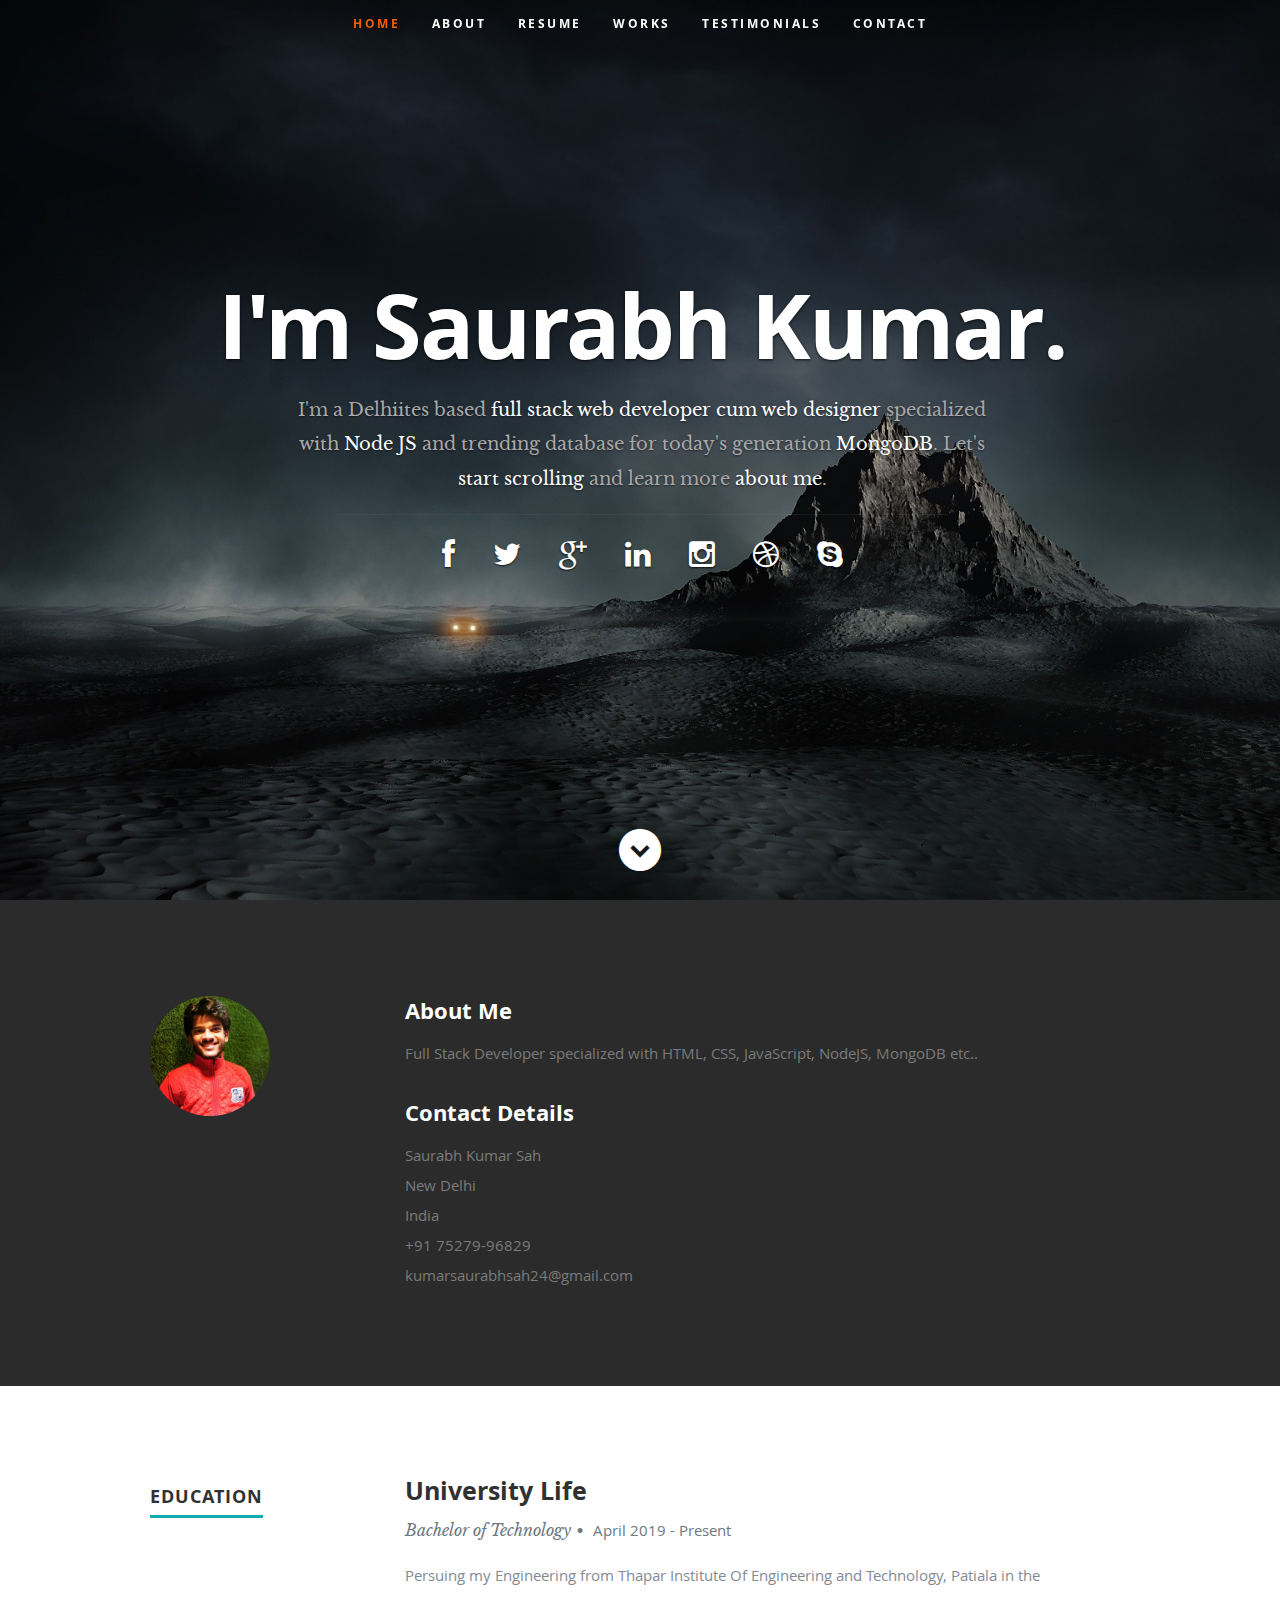
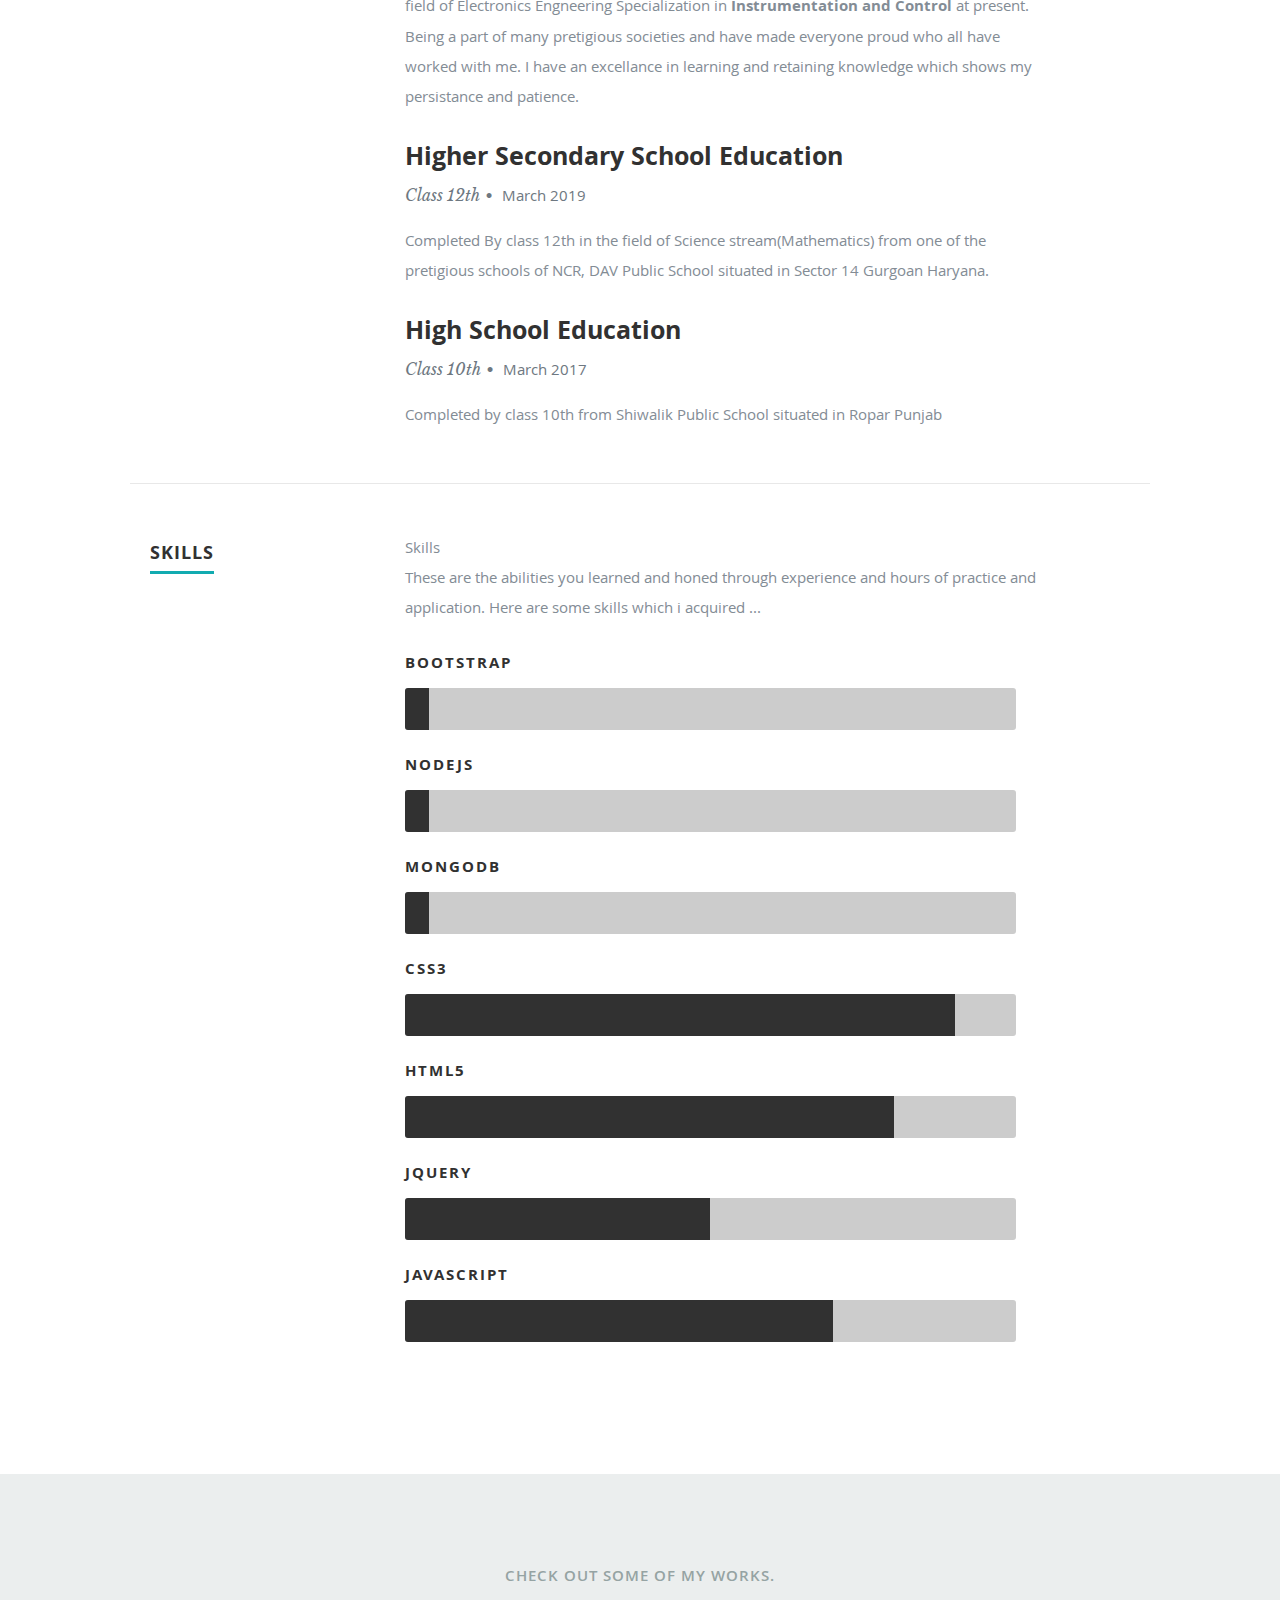
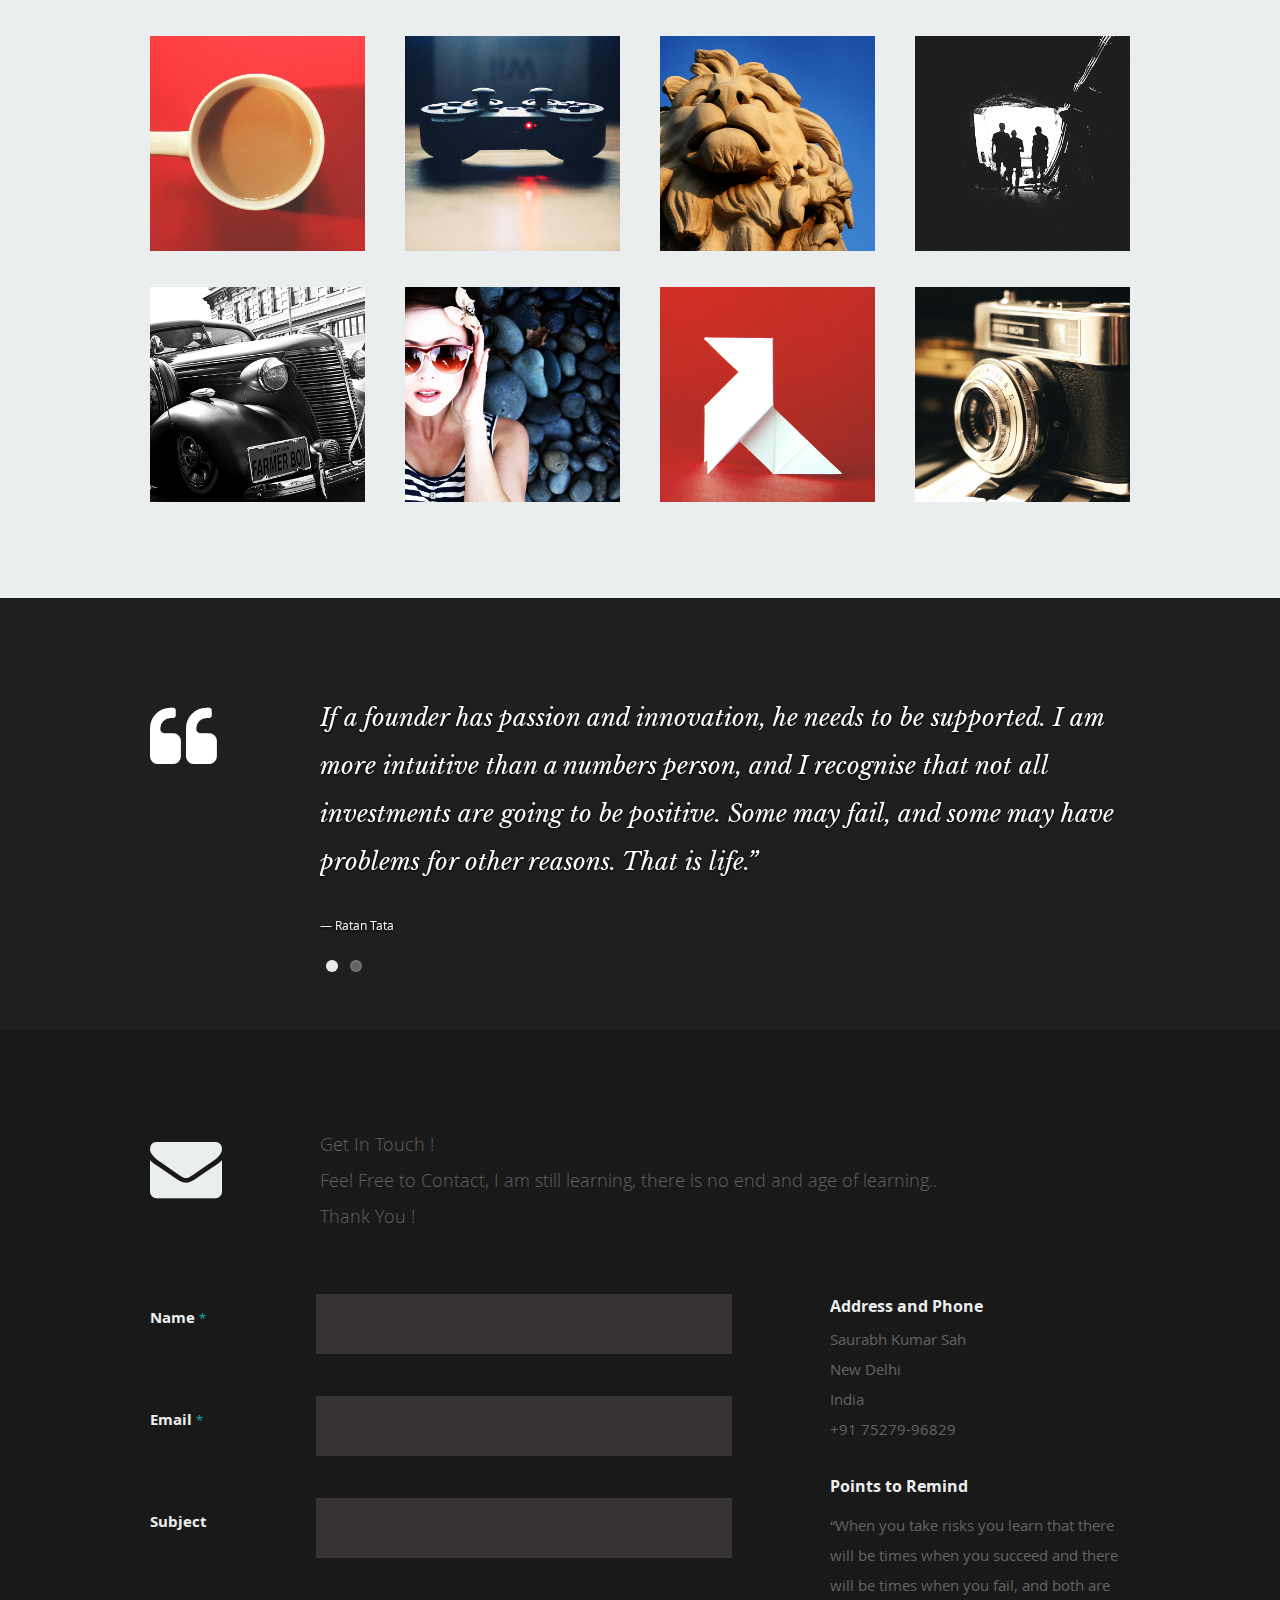
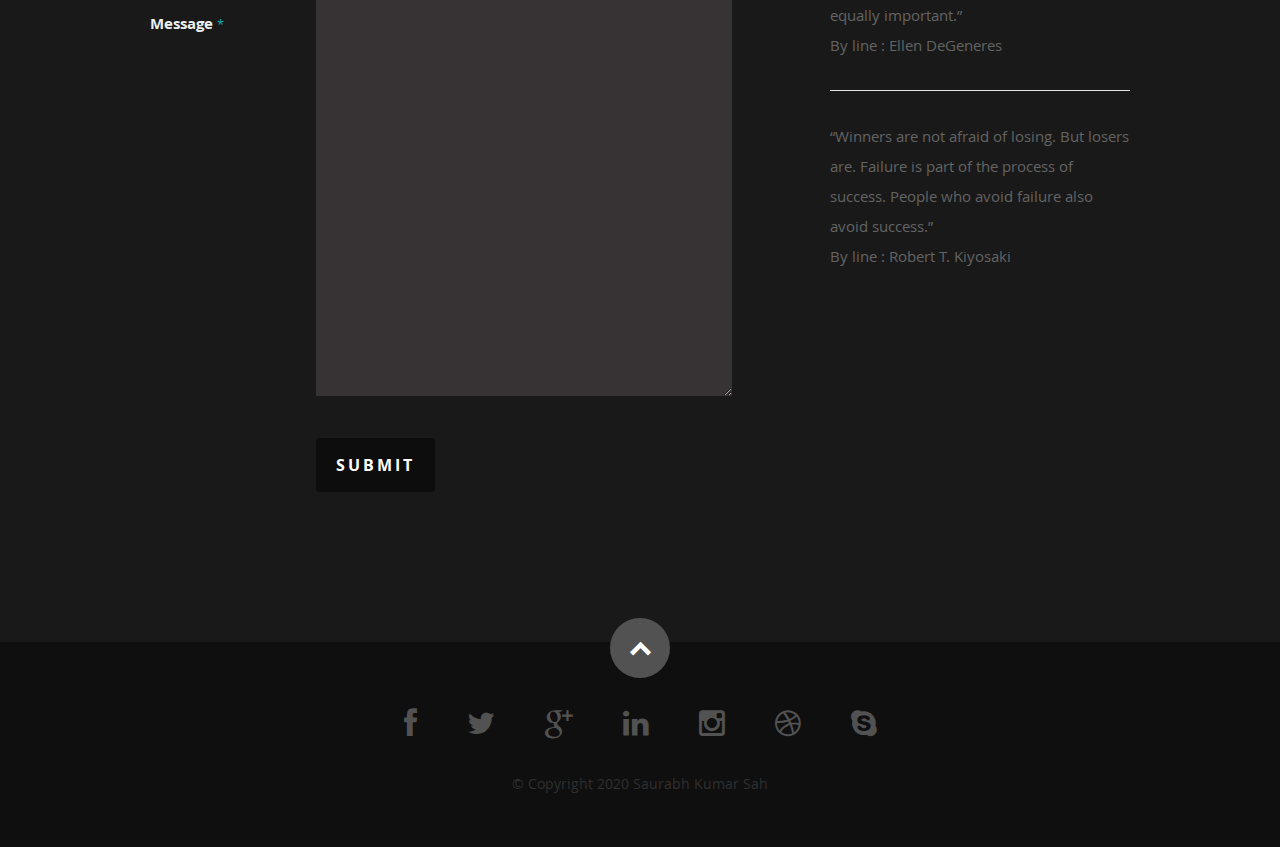
<file: main.html>
<!DOCTYPE html>
<html class="no-js" lang="en">
<head>

   <!--- Basic Page Needs
   ================================================== -->
   <meta charset="utf-8">
	<title>Web Developer-Saurabh Kumar</title>
	<meta name="description" content="">
	<meta name="author" content="">

   <!-- Mobile Specific Metas
   ================================================== -->
	<meta name="viewport" content="width=device-width, initial-scale=1, maximum-scale=1">

	<!-- CSS
    ================================================== -->
   <link rel="stylesheet" href="css/default.css">
	<link rel="stylesheet" href="css/layout.css">
   <link rel="stylesheet" href="css/media-queries.css">
   <link rel="stylesheet" href="css/magnific-popup.css">

   <!-- Script
   ================================================== -->
	<script src="js/modernizr.js"></script>

   <!-- Favicons
	================================================== -->
	<link rel="shortcut icon" href="favicon.png" >

</head>

<body>

   <!-- Header
   ================================================== -->
   <header id="home">

      <nav id="nav-wrap">

         <a class="mobile-btn" href="#nav-wrap" title="Show navigation">Show navigation</a>
	      <a class="mobile-btn" href="#" title="Hide navigation">Hide navigation</a>

         <ul id="nav" class="nav">
            <li class="current"><a class="smoothscroll" href="#home">Home</a></li>
            <li><a class="smoothscroll" href="#about">About</a></li>
	         <li><a class="smoothscroll" href="#resume">Resume</a></li>
            <li><a class="smoothscroll" href="#portfolio">Works</a></li>
            <li><a class="smoothscroll" href="#testimonials">Testimonials</a></li>
            <li><a class="smoothscroll" href="#contact">Contact</a></li>
         </ul> <!-- end #nav -->

      </nav> <!-- end #nav-wrap -->

      <div class="row banner">
         <div class="banner-text">
            <h1 class="responsive-headline">I'm Saurabh Kumar.</h1>
            <h3>I'm a Delhiites based <span>full stack web developer</span><span> cum web designer</span> specialized with <span>Node JS</span> and trending database for today's generation <span>MongoDB</span>. Let's <a class="smoothscroll" href="#about">start scrolling</a>
            and learn more <a class="smoothscroll" href="#about">about me</a>.</h3>
            <hr />
            <ul class="social">
               <li><a href="#"><i class="fa fa-facebook"></i></a></li>
               <li><a href="#"><i class="fa fa-twitter"></i></a></li>
               <li><a href="#"><i class="fa fa-google-plus"></i></a></li>
               <li><a href="#"><i class="fa fa-linkedin"></i></a></li>
               <li><a href="#"><i class="fa fa-instagram"></i></a></li>
               <li><a href="#"><i class="fa fa-dribbble"></i></a></li>
               <li><a href="#"><i class="fa fa-skype"></i></a></li>
            </ul>
         </div>
      </div>

      <p class="scrolldown">
         <a class="smoothscroll" href="#about"><i class="icon-down-circle"></i></a>
      </p>

   </header> <!-- Header End -->


   <!-- About Section
   ================================================== -->
   <section id="about">

      <div class="row">

         <div class="three columns">

            <img class="profile-pic"  src="images/profilepic.jpg" alt="" />

         </div>

         <div class="nine columns main-col">

            <h2>About Me</h2>

            <p>Full Stack Developer specialized with HTML, CSS, JavaScript, NodeJS, MongoDB etc.. 
            </p>

            <div class="row">

               <div class="columns contact-details">

                  <h2>Contact Details</h2>
                  <p class="address">
						   <span>Saurabh Kumar Sah</span><br>
						   <span>New Delhi<br>
						         India
                     </span><br>
						   <span>+91 75279-96829</span><br>
                     <span>kumarsaurabhsah24@gmail.com</span>
					   </p>

               </div>

            </div> <!-- end row -->

         </div> <!-- end .main-col -->

      </div>

   </section> <!-- About Section End-->


   <!-- Resume Section
   ================================================== -->
   <section id="resume">

      <!-- Education
      ----------------------------------------------- -->
      <div class="row education">

         <div class="three columns header-col">
            <h1><span>Education</span></h1>
         </div>

         <div class="nine columns main-col">

            <div class="row item">

               <div class="twelve columns">

                  <h3>University Life</h3>
                  <p class="info">Bachelor of Technology<span>&bull;</span> <em class="date">April 2019 - Present</em></p>

                  <p>
                  Persuing my Engineering from Thapar Institute Of Engineering and Technology, Patiala in the field of Electronics Engneering Specialization in <b>Instrumentation and Control</b> at present. Being a part of many pretigious societies and have made everyone proud who all have worked with me. I have an excellance in learning and retaining knowledge which shows my persistance and patience.
                  </p>

               </div>

            </div> <!-- item end -->

            <div class="row item">

               <div class="twelve columns">

                  <h3>Higher Secondary School Education</h3>
                  <p class="info">Class 12th<span>&bull;</span> <em class="date">March 2019</em></p>

                  <p>
                  Completed By class 12th  in the field of Science stream(Mathematics) from one of the pretigious schools of NCR, DAV Public School situated in Sector 14 Gurgoan Haryana.
                  </p>

               </div>

            </div> <!-- item end -->

               <div class="row item">

               <div class="twelve columns">

                  <h3>High School Education</h3>
                  <p class="info">Class 10th<span>&bull;</span> <em class="date">March 2017</em></p>

                  <p>
                  Completed by class 10th from Shiwalik Public School situated in Ropar Punjab
                  </p>

               </div>

            </div> <!-- item end -->

         </div> <!-- main-col end -->

      </div> <!-- End Education -->


      <!-- Work
      ----------------------------------------------- -->
 <!--     <div class="row work">

         <div class="three columns header-col">
            <h1><span>Work</span></h1>
         </div>

         <div class="nine columns main-col">

            <div class="row item">

               <div class="twelve columns">

                  <h3>Awesome Design Studio</h3>
                  <p class="info">Senior UX Designer <span>&bull;</span> <em class="date">March 2010 - Present</em></p>

                  <p>
                  Lorem ipsum dolor sit amet, consectetuer adipiscing elit. Aenean commodo ligula eget dolor. Aenean massa.
                  Cum sociis natoque penatibus et magnis dis parturient montes, nascetur ridiculus mus. Donec quam felis,
                  ultricies nec, pellentesque eu, pretium quis, sem. Nulla consequat massa quis enim.
                  Donec pede justo, fringilla vel, aliquet nec, vulputate eget, arcu. Nullam dictum felis eu pede mollis pretium.
                  </p>

               </div>  

            </div> 

            <div class="row item">

               <div class="twelve columns">

                  <h3>Super Cool Studio</h3>
                  <p class="info">UX Designer <span>&bull;</span> <em class="date">March 2007 - February 2010</em></p>

                  <p>
                  This is Photoshop's version  of Lorem Ipsum. Proin gravida nibh vel velit auctor aliquet.
                  Aenean sollicitudin, lorem quis bibendum auctor, nisi elit consequat ipsum, nec sagittis sem
                  nibh id elit. Duis sed odio sit amet nibh vulputate cursus a sit amet mauris. Morbi accumsan
                  ipsum velit. Nam nec tellus a odio tincidunt auctor a ornare odio. Sed non  mauris vitae erat
                  </p>

               </div>

            </div> 

         </div> 

      </div>   -->


      <!-- Skills
      ----------------------------------------------- -->
      <div class="row skill">

         <div class="three columns header-col">
            <h1><span>Skills</span></h1>
         </div>

         <div class="nine columns main-col">

            <p>Skills<br>
               These are the abilities you learned and honed through experience and hours of practice and application. Here are some skills which i acquired ...
            </p>

				<div class="bars">

				   <ul class="skills">
					   <li><span class="bar-expand photoshop"></span><em>Bootstrap</em></li>
                  <li><span class="bar-expand illustrator"></span><em>NodeJS</em></li>
						<li><span class="bar-expand wordpress"></span><em>MongoDB</em></li>
						<li><span class="bar-expand css"></span><em>CSS3</em></li>
						<li><span class="bar-expand html5"></span><em>HTML5</em></li>
                  <li><span class="bar-expand jquery"></span><em>jQuery</em></li>
                  <li><span class="bar-expand javascript"></span><em>JavaScript</em></li>
					</ul>

				</div><!-- end skill-bars -->

			</div> <!-- main-col end -->

      </div> <!-- End skills -->

   </section> <!-- Resume Section End-->


   <!-- Portfolio Section
   ================================================== -->
    <section id="portfolio">

      <div class="row">

         <div class="twelve columns collapsed">

            <h1>Check Out Some of My Works.</h1>

            <!-- portfolio-wrapper -->
            <div id="portfolio-wrapper" class="bgrid-quarters s-bgrid-thirds cf">

          	   <div class="columns portfolio-item">
                  <div class="item-wrap">

                     <a href="#modal-01" title="">
                        <img alt="" src="images/portfolio/coffee.jpg">
                        <div class="overlay">
                           <div class="portfolio-item-meta">
          					      <h5>Coffee</h5>
                              <p>Illustrration</p>
          					   </div>
                        </div>
                        <div class="link-icon"><i class="icon-plus"></i></div>
                     </a>

                  </div>
          		</div> <!-- item end -->

               <div class="columns portfolio-item">
                  <div class="item-wrap">

                     <a href="#modal-02" title="">
                        <img alt="" src="images/portfolio/console.jpg">
                        <div class="overlay">
                           <div class="portfolio-item-meta">
          					      <h5>Console</h5>
                              <p>Web Development</p>
          					   </div>
                        </div>
                        <div class="link-icon"><i class="icon-plus"></i></div>
                     </a>

                  </div>
          		</div> <!-- item end -->

               <div class="columns portfolio-item">
                  <div class="item-wrap">

                     <a href="#modal-03" title="">
                        <img alt="" src="images/portfolio/judah.jpg">
                        <div class="overlay">
                           <div class="portfolio-item-meta">
          					      <h5>Judah</h5>
                              <p>Webdesign</p>
          					   </div>
                        </div>
                        <div class="link-icon"><i class="icon-plus"></i></div>
                     </a>

                  </div>
          		</div> <!-- item end -->

               <div class="columns portfolio-item">
                  <div class="item-wrap">

                     <a href="#modal-04" title="">
                        <img alt="" src="images/portfolio/into-the-light.jpg">
                        <div class="overlay">
                           <div class="portfolio-item-meta">
          					      <h5>Into The Light</h5>
                              <p>Photography</p>
          					   </div>
                        </div>
                        <div class="link-icon"><i class="icon-plus"></i></div>
                     </a>

                  </div>
          		</div> <!-- item end -->

               <div class="columns portfolio-item">
                  <div class="item-wrap">

                     <a href="#modal-05" title="">
                        <img alt="" src="images/portfolio/farmerboy.jpg">
                        <div class="overlay">
                           <div class="portfolio-item-meta">
          					      <h5>Farmer Boy</h5>
                              <p>Branding</p>
          					   </div>
                        </div>
                        <div class="link-icon"><i class="icon-plus"></i></div>
                     </a>

                  </div>
          		</div> <!-- item end -->

               <div class="columns portfolio-item">
                  <div class="item-wrap">

                     <a href="#modal-06" title="">
                        <img alt="" src="images/portfolio/girl.jpg">
                        <div class="overlay">
                           <div class="portfolio-item-meta">
          					      <h5>Girl</h5>
                              <p>Photography</p>
          					   </div>
                        </div>
                        <div class="link-icon"><i class="icon-plus"></i></div>
                     </a>

                  </div>
          		</div> <!-- item end -->

               <div class="columns portfolio-item">
                  <div class="item-wrap">

                     <a href="#modal-07" title="">
                        <img alt="" src="images/portfolio/origami.jpg">
                        <div class="overlay">
                           <div class="portfolio-item-meta">
          					      <h5>Origami</h5>
                              <p>Illustrration</p>
          					   </div>
                        </div>
                        <div class="link-icon"><i class="icon-plus"></i></div>
                     </a>

                  </div>
          		</div> <!-- item end -->

               <div class="columns portfolio-item">
                  <div class="item-wrap">

                     <a href="#modal-08" title="">
                        <img alt="" src="images/portfolio/retrocam.jpg">
                        <div class="overlay">
                           <div class="portfolio-item-meta">
          					      <h5>Retrocam</h5>
                              <p>Web Development</p>
          					   </div>
                        </div>
                        <div class="link-icon"><i class="icon-plus"></i></div>
                     </a>

                  </div>
          		</div>  <!-- item end -->

            </div> <!-- portfolio-wrapper end -->

         </div> <!-- twelve columns end -->


         <!-- Modal Popup
	      --------------------------------------------------------------- -->

         <div id="modal-01" class="popup-modal mfp-hide">

		      <img class="scale-with-grid" src="images/portfolio/modals/m-coffee.jpg" alt="" />

		      <div class="description-box">
			      <h4>Coffee Cup</h4>
			      <p>Proin gravida nibh vel velit auctor aliquet. Aenean sollicitudin, lorem quis bibendum auctor, nisi elit consequat ipsum, nec sagittis sem nibh id elit.</p>
               <span class="categories"><i class="fa fa-tag"></i>Branding, Webdesign</span>
		      </div>

            <div class="link-box">
               <a href="http://www.behance.net" target="_blank">Details</a>
		         <a class="popup-modal-dismiss">Close</a>
            </div>

	      </div><!-- modal-01 End -->

         <div id="modal-02" class="popup-modal mfp-hide">

		      <img class="scale-with-grid" src="images/portfolio/modals/m-console.jpg" alt="" />

		      <div class="description-box">
			      <h4>Console</h4>
			      <p>Proin gravida nibh vel velit auctor aliquet. Aenean sollicitudin, lorem quis bibendum auctor, nisi elit consequat ipsum, nec sagittis sem nibh id elit.</p>
               <span class="categories"><i class="fa fa-tag"></i>Branding, Web Development</span>
		      </div>

            <div class="link-box">
               <a href="http://www.behance.net" target="_blank">Details</a>
		         <a class="popup-modal-dismiss">Close</a>
            </div>

	      </div><!-- modal-02 End -->

         <div id="modal-03" class="popup-modal mfp-hide">

		      <img class="scale-with-grid" src="images/portfolio/modals/m-judah.jpg" alt="" />

		      <div class="description-box">
			      <h4>Judah</h4>
			      <p>Proin gravida nibh vel velit auctor aliquet. Aenean sollicitudin, lorem quis bibendum auctor, nisi elit consequat ipsum, nec sagittis sem nibh id elit.</p>
               <span class="categories"><i class="fa fa-tag"></i>Branding</span>
		      </div>

            <div class="link-box">
               <a href="http://www.behance.net" target="_blank">Details</a>
		         <a class="popup-modal-dismiss">Close</a>
            </div>

	      </div><!-- modal-03 End -->

         <div id="modal-04" class="popup-modal mfp-hide">

		      <img class="scale-with-grid" src="images/portfolio/modals/m-intothelight.jpg" alt="" />

		      <div class="description-box">
			      <h4>Into the Light</h4>
			      <p>Proin gravida nibh vel velit auctor aliquet. Aenean sollicitudin, lorem quis bibendum auctor, nisi elit consequat ipsum, nec sagittis sem nibh id elit.</p>
               <span class="categories"><i class="fa fa-tag"></i>Photography</span>
		      </div>

            <div class="link-box">
               <a href="http://www.behance.net" target="_blank">Details</a>
		         <a class="popup-modal-dismiss">Close</a>
            </div>

	      </div><!-- modal-04 End -->

         <div id="modal-05" class="popup-modal mfp-hide">

		      <img class="scale-with-grid" src="images/portfolio/modals/m-farmerboy.jpg" alt="" />

		      <div class="description-box">
			      <h4>Farmer Boy</h4>
			      <p>Proin gravida nibh vel velit auctor aliquet. Aenean sollicitudin, lorem quis bibendum auctor, nisi elit consequat ipsum, nec sagittis sem nibh id elit.</p>
               <span class="categories"><i class="fa fa-tag"></i>Branding, Webdesign</span>
		      </div>

            <div class="link-box">
               <a href="http://www.behance.net" target="_blank">Details</a>
		         <a class="popup-modal-dismiss">Close</a>
            </div>

	      </div><!-- modal-05 End -->

         <div id="modal-06" class="popup-modal mfp-hide">

		      <img class="scale-with-grid" src="images/portfolio/modals/m-girl.jpg" alt="" />

		      <div class="description-box">
			      <h4>Girl</h4>
			      <p>Proin gravida nibh vel velit auctor aliquet. Aenean sollicitudin, lorem quis bibendum auctor, nisi elit consequat ipsum, nec sagittis sem nibh id elit.</p>
               <span class="categories"><i class="fa fa-tag"></i>Photography</span>
		      </div>

            <div class="link-box">
               <a href="http://www.behance.net" target="_blank">Details</a>
		         <a class="popup-modal-dismiss">Close</a>
            </div>

	      </div><!-- modal-06 End -->

         <div id="modal-07" class="popup-modal mfp-hide">

		      <img class="scale-with-grid" src="images/portfolio/modals/m-origami.jpg" alt="" />

		      <div class="description-box">
			      <h4>Origami</h4>
			      <p>Proin gravida nibh vel velit auctor aliquet. Aenean sollicitudin, lorem quis bibendum auctor, nisi elit consequat ipsum, nec sagittis sem nibh id elit.</p>
               <span class="categories"><i class="fa fa-tag"></i>Branding, Illustration</span>
		      </div>

            <div class="link-box">
               <a href="http://www.behance.net" target="_blank">Details</a>
		         <a class="popup-modal-dismiss">Close</a>
            </div>

	      </div><!-- modal-07 End -->

         <div id="modal-08" class="popup-modal mfp-hide">

		      <img class="scale-with-grid" src="images/portfolio/modals/m-retrocam.jpg" alt="" />

		      <div class="description-box">
			      <h4>Retrocam</h4>
			      <p>Proin gravida nibh vel velit auctor aliquet. Aenean sollicitudin, lorem quis bibendum auctor, nisi elit consequat ipsum, nec sagittis sem nibh id elit.</p>
               <span class="categories"><i class="fa fa-tag"></i>Webdesign, Photography</span>
		      </div>

            <div class="link-box">
               <a href="http://www.behance.net" target="_blank">Details</a>
		         <a class="popup-modal-dismiss">Close</a>
            </div>

	      </div><!-- modal-01 End -->


      </div> <!-- row End -->

   </section> <!-- Portfolio Section End-->

   <!-- Testimonials Section
   ================================================== -->
   <section id="testimonials">

      <div class="text-container">

         <div class="row">

            <div class="two columns header-col">

               <h1><span>Client Testimonials</span></h1>

            </div>

            <div class="ten columns flex-container">

               <div class="flexslider">

                  <ul class="slides">

                     <li>
                        <blockquote>
                           <p>If a founder has passion and innovation, he needs to be supported. I am more intuitive than a numbers person, and I recognise that not all investments are going to be positive. Some may fail, and some may have problems for other reasons. That is life.”
                           </p>
                           <cite>Ratan Tata</cite>
                        </blockquote>
                     </li> <!-- slide ends -->

                     <li>
                        <blockquote>
                           <p>Simple can be harder than complex: You have to work hard to get your thinking clean to make it simple. But it’s worth it in the end because once you get there, you can move mountains.
                           </p>
                           <cite>Steve Jobs</cite>
                        </blockquote>
                     </li> <!-- slide ends -->

                  </ul>

               </div> <!-- div.flexslider ends -->

            </div> <!-- div.flex-container ends -->

         </div> <!-- row ends -->

       </div>  <!-- text-container ends -->

   </section> <!-- Testimonials Section End-->


   <!-- Contact Section
   ================================================== -->
   <section id="contact">

         <div class="row section-head">

            <div class="two columns header-col">

               <h1><span>Get In Touch.</span></h1>

            </div>

            <div class="ten columns">

                  <p class="lead">
                     Get In Touch ! <br>
                     Feel Free to Contact, I am still learning, there is no end and age of learning.. <br>
                     Thank You !
                  </p>

            </div>

         </div>

         <div class="row">

            <div class="eight columns">

               <!-- form -->
               <form action="" method="post" id="contactForm" name="contactForm">
					<fieldset>

                  <div>
						   <label for="contactName">Name <span class="required">*</span></label>
						   <input type="text" value="" size="35" id="contactName" name="contactName">
                  </div>

                  <div>
						   <label for="contactEmail">Email <span class="required">*</span></label>
						   <input type="text" value="" size="35" id="contactEmail" name="contactEmail">
                  </div>

                  <div>
						   <label for="contactSubject">Subject</label>
						   <input type="text" value="" size="35" id="contactSubject" name="contactSubject">
                  </div>

                  <div>
                     <label for="contactMessage">Message <span class="required">*</span></label>
                     <textarea cols="50" rows="15" id="contactMessage" name="contactMessage"></textarea>
                  </div>

                  <div>
                     <button class="submit">Submit</button>
                     <span id="image-loader">
                        <img alt="" src="images/loader.gif">
                     </span>
                  </div>

					</fieldset>
				   </form> <!-- Form End -->

               <!-- contact-warning -->
               <div id="message-warning"> Error boy</div>
               <!-- contact-success -->
				   <div id="message-success">
                  <i class="fa fa-check"></i>Your message was sent, thank you!<br>
				   </div>

            </div>


            <aside class="four columns footer-widgets">

               <div class="widget widget_contact">

					   <h4>Address and Phone</h4>
					   <p class="address">
						   Saurabh Kumar Sah<br>
						   New Delhi<br>
						   India<br>
						   <span>+91 75279-96829</span>
					   </p>

				   </div>

               <div class="widget widget_tweets">

                  <h4 class="widget-title">Points to Remind</h4>

                  <ul id="twitter">
                     <li>
                        <span>
                         “When you take risks you learn that there will be times when you succeed and there will be times when you fail, and both are equally important.”
                        </span>
                        <p>By line : Ellen DeGeneres</p>
                     </li>
                     <hr>
                     <li>
                        <span>
                        “Winners are not afraid of losing. But losers are. Failure is part of the process of success. People who avoid failure also avoid success.”
                        </span>
                        <p>By line : Robert T. Kiyosaki</p>
                     </li>
                  </ul>

		         </div>

            </aside>

      </div>

   </section> <!-- Contact Section End-->


   <!-- footer
   ================================================== -->
   <footer>

      <div class="row">

         <div class="twelve columns">

            <ul class="social-links">
               <li><a href="#"><i class="fa fa-facebook"></i></a></li>
               <li><a href="#"><i class="fa fa-twitter"></i></a></li>
               <li><a href="#"><i class="fa fa-google-plus"></i></a></li>
               <li><a href="#"><i class="fa fa-linkedin"></i></a></li>
               <li><a href="#"><i class="fa fa-instagram"></i></a></li>
               <li><a href="#"><i class="fa fa-dribbble"></i></a></li>
               <li><a href="#"><i class="fa fa-skype"></i></a></li>
            </ul>

            <ul class="copyright">
               <li>&copy; Copyright 2020 Saurabh Kumar Sah</li>
            </ul>

         </div>

         <div id="go-top"><a class="smoothscroll" title="Back to Top" href="#home"><i class="icon-up-open"></i></a></div>

      </div>

   </footer> <!-- Footer End-->

   <!-- Java Script
   ================================================== -->
   <script src="http://ajax.googleapis.com/ajax/libs/jquery/1.10.2/jquery.min.js"></script>
   <script>window.jQuery || document.write('<script src="js/jquery-1.10.2.min.js"><\/script>')</script>
   <script type="text/javascript" src="js/jquery-migrate-1.2.1.min.js"></script>

   <script src="js/jquery.flexslider.js"></script>
   <script src="js/waypoints.js"></script>
   <script src="js/jquery.fittext.js"></script>
   <script src="js/magnific-popup.js"></script>
   <script src="js/init.js"></script>

</body>

</html>
</file>
<file: css/default.css>
/*
=====================================================================
*   Ceevee v1.0 Default Stylesheet
*   url: styleshout.com
*   03-17-2014
=====================================================================

TOC:
a. Webfonts and Icon fonts
b. Reset
c. Default Styles
   1. Basic
   2. Typography
   3. Links
   4. Images
   5. Buttons
   6. Forms
d. Grid
e. Others
   1. Clearing
   2. Misc

=====================================================================  */

/* ------------------------------------------------------------------ */
/* a. Webfonts and Icon fonts
 ------------------------------------------------------------------ */

@import url("fonts.css");
@import url("fontello/css/fontello.css");
@import url("font-awesome/css/font-awesome.min.css");

/* ------------------------------------------------------------------
/* b. Reset
      Adapted from:
      Normalize.css - https://github.com/necolas/normalize.css/
      HTML5 Doctor Reset - html5doctor.com/html-5-reset-stylesheet/
/* ------------------------------------------------------------------ */

html, body, div, span, object, iframe,
h1, h2, h3, h4, h5, h6, p, blockquote, pre,
abbr, address, cite, code,
del, dfn, em, img, ins, kbd, q, samp,
small, strong, sub, sup, var,
b, i,
dl, dt, dd, ol, ul, li,
fieldset, form, label, legend,
table, caption, tbody, tfoot, thead, tr, th, td,
article, aside, canvas, details, figcaption, figure,
footer, header, hgroup, menu, nav, section, summary,
time, mark, audio, video {
   margin: 0;
   padding: 0;
   border: 0;
   outline: 0;
   font-size: 100%;
   vertical-align: baseline;
   background: transparent;
}

article,aside,details,figcaption,figure,
footer,header,hgroup,menu,nav,section {
   display: block;
}

audio,
canvas,
video {
   display: inline-block;
}

audio:not([controls]) {
   display: none;
   height: 0;
}

[hidden] { display: none; }

code, kbd, pre, samp {
   font-family: monospace, serif;
   font-size: 1em;
}

pre {
   white-space: pre;
   white-space: pre-wrap;
   word-wrap: break-word;
}

blockquote, q { quotes: &#8220 &#8220; }

blockquote:before, blockquote:after,
q:before, q:after {
   content: '';
   content: none;
}

ins {
   background-color: #ff9;
   color: #000;
   text-decoration: none;
}

mark {
   background-color: #A7F4F6;
   color: #555;
}

del { text-decoration: line-through; }

abbr[title], dfn[title] {
   border-bottom: 1px dotted;
   cursor: help;
}

table {
   border-collapse: collapse;
   border-spacing: 0;
}


/* ------------------------------------------------------------------ */
/* c. Default and Basic Styles
      Adapted from:
      Skeleton CSS Framework - http://www.getskeleton.com/
      Typeplate Typographic Starter Kit - http://typeplate.com/
/* ------------------------------------------------------------------ */

/*  1. Basic  ------------------------------------------------------- */

*,
*:before,
*:after {
   -moz-box-sizing: border-box;
   -webkit-box-sizing: border-box;
   box-sizing: border-box;
}

html {
   font-size: 62.5%;
   -webkit-font-smoothing: antialiased;
}

body {
   background: #fff;
   font-family: 'opensans-regular', sans-serif;
   font-weight: normal;
   font-size: 15px;
   line-height: 30px;
	color: #838C95;

   -webkit-font-smoothing: antialiased; /* Fix for webkit rendering */
	-webkit-text-size-adjust: 100%;
}

/*  2. Typography
       Vertical rhythm with leading derived from 6
--------------------------------------------------------------------- */

h1, h2, h3, h4, h5, h6 {
   color: #313131;
	font-family: 'opensans-bold', sans-serif;
   font-weight: normal;
}
h1 a, h2 a, h3 a, h4 a, h5 a, h6 a { font-weight: inherit; }
h1 { font-size: 38px; line-height: 42px; margin-bottom: 12px; letter-spacing: -1px; }
h2 { font-size: 28px; line-height: 36px; margin-bottom: 6px; }
h3 { font-size: 22px; line-height: 30px; margin-bottom: 12px; }
h4 { font-size: 20px; line-height: 30px; margin-bottom: 6px; }
h5 { font-size: 18px; line-height: 30px; }
h6 { font-size: 14px; line-height: 30px; }
.subheader { }

p { margin: 0 0 30px 0; }
p img { margin: 0; }
p.lead {
   font: 19px/36px 'opensans-light', sans-serif;
   margin-bottom: 18px;
}

/* for 'em' and 'strong' tags, font-size and line-height should be same with
the body tag due to rendering problems in some browsers */
em { font: 15px/30px 'opensans-italic', sans-serif; }
strong, b { font: 15px/30px 'opensans-bold', sans-serif; }
small { font-size: 11px; line-height: inherit; }

/*	Blockquotes */
blockquote {
   margin: 30px 0px;
   padding-left: 40px;
   position: relative;
}
blockquote:before {
   content: "\201C";
   opacity: 0.45;
   font-size: 80px;
   line-height: 0px;
   margin: 0;
   font-family: arial, sans-serif;

   position: absolute;
   top:  30px;
	left: 0;
}
blockquote p {
   font-family: 'librebaskerville-italic', serif;
   padding: 0;
   font-size: 18px;
   line-height: 36px;
}
blockquote cite {
   display: block;
   font-size: 12px;
   font-style: normal;
   line-height: 18px;
}
blockquote cite:before { content: "\2014 \0020"; }
blockquote cite a,
blockquote cite a:visited { color: #8B9798; border: none }

/* ---------------------------------------------------------------------
/*  Pull Quotes Markup
/*
    <aside class="pull-quote">
		<blockquote>
			<p></p>
		</blockquote>
	 </aside>
/*
/* --------------------------------------------------------------------- */
.pull-quote {
   position: relative;
	padding: 18px 30px 18px 0px;
}
.pull-quote:before,
.pull-quote:after {
	height: 1em;
	opacity: 0.45;
	position: absolute;
	font-size: 80px;
   font-family: Arial, Sans-Serif;
}
.pull-quote:before {
	content: "\201C";
	top:  33px;
	left: 0;
}
.pull-quote:after {
	content: '\201D';
	bottom: -33px;
	right: 0;
}
.pull-quote blockquote {
   margin: 0;
}
.pull-quote blockquote:before {
   content: none;
}

/* Abbreviations */
abbr {
   font-family: 'opensans-bold', sans-serif;
	font-variant: small-caps;
	text-transform: lowercase;
   letter-spacing: .5px;
	color: gray;
}
abbr:hover { cursor: help; }

/* drop cap */
.drop-cap:first-letter {
	float: left;
	margin: 0;
	padding: 14px 6px 0 0;
	font-size: 84px;
	font-family: /* Copperplate */ 'opensans-bold', sans-serif;
   line-height: 60px;
	text-indent: 0;
	background: transparent;
	color: inherit;
}

hr { border: solid #E3E3E3; border-width: 1px 0 0; clear: both; margin: 11px 0 30px; height: 0; }


/*  3. Links  ------------------------------------------------------- */

a, a:visited {
   text-decoration: none;
   outline: 0;
   color: #11ABB0;

   -webkit-transition: color .3s ease-in-out;
   -moz-transition: color .3s ease-in-out;
   -o-transition: color .3s ease-in-out;
   transition: color .3s ease-in-out;
}
a:hover, a:focus { color: #313131; }
p a, p a:visited { line-height: inherit; }


/*  4. List  --------------------------------------------------------- */

ul, ol { margin-bottom: 24px; margin-top: 12px; }
ul { list-style: none outside; }
ol { list-style: decimal; }
ol, ul.square, ul.circle, ul.disc { margin-left: 30px; }
ul.square { list-style: square outside; }
ul.circle { list-style: circle outside; }
ul.disc { list-style: disc outside; }
ul ul, ul ol,
ol ol, ol ul { margin: 6px 0 6px 30px; }
ul ul li, ul ol li,
ol ol li, ol ul li { margin-bottom: 6px; }
li { line-height: 18px; margin-bottom: 12px; }
ul.large li { }
li p { }

/* ---------------------------------------------------------------------
/*  Stats Tab Markup

    <ul class="stats-tabs">
		<li><a href="#">[value]<b>[name]</b></a></li>
	 </ul>

    Extend this object into your markup.
/*
/* --------------------------------------------------------------------- */
.stats-tabs {
   padding: 0;
   margin: 24px 0;
}
.stats-tabs li {
	display: inline-block;
	margin: 0 10px 18px 0;
	padding: 0 10px 0 0;
	border-right: 1px solid #ccc;
}
.stats-tabs li:last-child {
	margin: 0;
	padding: 0;
	border: none;
}
.stats-tabs li a {
	display: inline-block;
	font-size: 22px;
	font-family: 'opensans-bold', sans-serif;
   border: none;
   color: #313131;
}
.stats-tabs li a:hover {
   color:#11ABB0;
}
.stats-tabs li a b {
	display: block;
	margin: 6px 0 0 0;
	font-size: 13px;
	font-family: 'opensans-regular', sans-serif;
   color: #8B9798;
}

/* definition list */
dl { margin: 12px 0; }
dt { margin: 0; color:#11ABB0; }
dd { margin: 0 0 0 20px; }

/* Lining Definition Style Markup */
.lining dt,
.lining dd {
	display: inline;
	margin: 0;
}
.lining dt + dt:before,
.lining dd + dt:before {
	content: "\A";
	white-space: pre;
}
.lining dd + dd:before {
	content: ", ";
}
.lining dd:before {
	content: ": ";
	margin-left: -0.2em;
}

/* Dictionary Definition Style Markup */
.dictionary-style dt {
	display: inline;
	counter-reset: definitions;
}
.dictionary-style dt + dt:before {
	content: ", ";
	margin-left: -0.2em;
}
.dictionary-style dd {
	display: block;
	counter-increment: definitions;
}
.dictionary-style dd:before {
	content: counter(definitions, decimal) ". ";
}

/* Pagination */
.pagination {
   margin: 36px auto;
   text-align: center;
}
.pagination ul li {
   display: inline-block;
   margin: 0;
   padding: 0;
}
.pagination .page-numbers {
   font: 15px/18px 'opensans-bold', sans-serif;
   display: inline-block;
   padding: 6px 10px;
   margin-right: 3px;
   margin-bottom: 6px;
	color: #6E757C;
	background-color: #E6E8EB;

	-webkit-transition: all 200ms ease-in-out;
	-moz-transition: all 200ms ease-in-out;
	-o-transition: all 200ms ease-in-out;
	-ms-transition: all 200ms ease-in-out;
	transition: all 200ms ease-in-out;

   -moz-border-radius: 3px;
   -webkit-border-radius: 3px;
   -khtml-border-radius: 3px;
	border-radius: 3px;
}
.pagination .page-numbers:hover {
   background: #838A91;
   color: #fff;
}
.pagination .current,
.pagination .current:hover {
   background-color: #11ABB0;
   color: #fff;
}
.pagination .inactive,
.pagination .inactive:hover {
   background-color: #E6E8EB;
	color: #A9ADB2;
}
.pagination .prev, .pagination .next {}

/*  5. Images  --------------------------------------------------------- */

img {
   max-width: 100%;
   height: auto;
}
img.pull-right { margin: 12px 0px 0px 18px; }
img.pull-left { margin: 12px 18px 0px 0px; }

/*  6. Buttons  --------------------------------------------------------- */

.button,
.button:visited,
button,
input[type="submit"],
input[type="reset"],
input[type="button"] {
   font: 16px/30px 'opensans-bold', sans-serif;
   background: #11ABB0;
   display: inline-block;
	text-decoration: none;
   letter-spacing: 0;
   color: #fff;
	padding: 12px 20px;
	margin-bottom: 18px;
   border: none;
   cursor: pointer;
   height: auto;

   -webkit-transition: all .2s ease-in-out;
	-moz-transition: all .2s ease-in-out;
	-o-transition: all .2s ease-in-out;
	-ms-transition: all .2s ease-in-out;
	transition: all .2s ease-in-out;

   -moz-border-radius: 3px;
   -webkit-border-radius: 3px;
   -khtml-border-radius: 3px;
   border-radius: 3px;
}

.button:hover,
button:hover,
input[type="submit"]:hover,
input[type="reset"]:hover,
input[type="button"]:hover {
   background: #3d4145;
   color: #fff;
}

.button:active,
button:active,
input[type="submit"]:active,
input[type="reset"]:active,
input[type="button"]:active {
   background: #3d4145;
   color: #fff;
}

.button.full-width,
button.full-width,
input[type="submit"].full-width,
input[type="reset"].full-width,
input[type="button"].full-width {
	width: 100%;
	padding-left: 0 !important;
	padding-right: 0 !important;
	text-align: center;
}

/* Fix for odd Mozilla border & padding issues */
button::-moz-focus-inner,
input::-moz-focus-inner {
    border: 0;
    padding: 0;
}


/*  7. Forms  --------------------------------------------------------- */

form { margin-bottom: 24px; }
fieldset { margin-bottom: 24px; }

input[type="text"],
input[type="password"],
input[type="email"],
textarea,
select {
   display: block;
   padding: 18px 15px;
   margin: 0 0 24px 0;
   border: 0;
   outline: none;
   vertical-align: middle;
   min-width: 225px;
	max-width: 100%;
   font-size: 15px;
   line-height: 24px;
	color: #647373;
	background: #D3D9D9;

}

/* select { padding: 0;
   width: 220px;
   } */

input[type="text"]:focus,
input[type="password"]:focus,
input[type="email"]:focus,
textarea:focus {
   color: #B3B7BC;
	background-color: #3d4145;
}

textarea { min-height: 220px; }

label,
legend {
   font: 16px/24px 'opensans-bold', sans-serif;
	margin: 12px 0;
   color: #3d4145;
   display: block;
}
label span,
legend span {
	color: #8B9798;
   font: 14px/24px 'opensans-regular', sans-serif;
}

input[type="checkbox"],
input[type="radio"] {
    font-size: 15px;
    color: #737373;
}

input[type="checkbox"] { display: inline; }

/* ------------------------------------------------------------------ */
/* d. Grid
---------------------------------------------------------------------
   gutter = 40px.
/* ------------------------------------------------------------------ */

/* default
--------------------------------------------------------------- */
.row {
   width: 96%;
   max-width: 1020px;
   margin: 0 auto;
}
/* fixed width for IE8 */
.ie .row { width: 1000px ; }

.narrow .row { max-width: 980px; }

.row .row { width: auto; max-width: none; margin: 0 -20px; }

/* row clearing */
.row:before,
.row:after {
    content: " ";
    display: table;
}
.row:after {
    clear: both;
}

.column, .columns {
   position: relative;
   padding: 0 20px;
   min-height: 1px;
   float: left;
}
.column.centered, .columns.centered  {
    float: none;
    margin: 0 auto;
}

/* removed gutters */
.row.collapsed > .column,
.row.collapsed > .columns,
.column.collapsed, .columns.collapsed  { padding: 0; }

[class*="column"] + [class*="column"]:last-child { float: right; }
[class*="column"] + [class*="column"].end { float: right; }

/* column widths */
.row .one         { width: 8.33333%; }
.row .two         { width: 16.66667%; }
.row .three       { width: 25%; }
.row .four        { width: 33.33333%; }
.row .five        { width: 41.66667%; }
.row .six         { width: 50%; }
.row .seven       { width: 58.33333%; }
.row .eight       { width: 66.66667%; }
.row .nine        { width: 75%; }
.row .ten         { width: 83.33333%; }
.row .eleven      { width: 91.66667%; }
.row .twelve      { width: 100%; }

/* Offsets */
.row .offset-1    { margin-left: 8.33333%; }
.row .offset-2    { margin-left: 16.66667%; }
.row .offset-3    { margin-left: 25%; }
.row .offset-4    { margin-left: 33.33333%; }
.row .offset-5    { margin-left: 41.66667%; }
.row .offset-6    { margin-left: 50%; }
.row .offset-7    { margin-left: 58.33333%; }
.row .offset-8    { margin-left: 66.66667%; }
.row .offset-9    { margin-left: 75%; }
.row .offset-10   { margin-left: 83.33333%; }
.row .offset-11   { margin-left: 91.66667%; }

/* Push/Pull */
.row .push-1      { left: 8.33333%; }
.row .pull-1      { right: 8.33333%; }
.row .push-2      { left: 16.66667%; 	}
.row .pull-2      { right: 16.66667%; }
.row .push-3      { left: 25%; }
.row .pull-3      { right: 25%;	}
.row .push-4      { left: 33.33333%; }
.row .pull-4      { right: 33.33333%; }
.row .push-5      { left: 41.66667%; }
.row .pull-5      { right: 41.66667%; }
.row .push-6      { left: 50%; }
.row .pull-6      { right: 50%; }
.row .push-7      { left: 58.33333%; }
.row .pull-7      { right: 58.33333%; }
.row .push-8      { left: 66.66667%; 	}
.row .pull-8      { right: 66.66667%; }
.row .push-9      { left: 75%; }
.row .pull-9      { right: 75%; }
.row .push-10     { left: 83.33333%; }
.row .pull-10     { right: 83.33333%; }
.row .push-11     { left: 91.66667%; }
.row .pull-11     { right: 91.66667%; }

/* block grids
--------------------------------------------------------------------- */
.bgrid-sixths [class*="column"]   { width: 16.66667%; }
.bgrid-quarters [class*="column"] { width: 25%; }
.bgrid-thirds [class*="column"]   { width: 33.33333%; }
.bgrid-halves [class*="column"]   { width: 50%; }

[class*="bgrid"] [class*="column"] + [class*="column"]:last-child { float: left; }

/* Left clearing for block grid columns - columns that changes width in
different screen sizes. Allows columns with different heights to align
properly.
--------------------------------------------------------------------- */
.first { clear: left; }   /* first column in default screen */
.s-first { clear: none; } /* first column in smaller screens */

/* smaller screens
--------------------------------------------------------------- */
@media only screen and (max-width: 900px) {

   /* block grids on small screens */
   .s-bgrid-sixths [class*="column"]   { width: 16.66667%; }
   .s-bgrid-quarters [class*="column"] { width: 25%; }
   .s-bgrid-thirds [class*="column"]   { width: 33.33333%; }
   .s-bgrid-halves [class*="column"]   { width: 50%; }

   /* block grids left clearing */
   .first { clear: none; }
   .s-first { clear: left; }

}

/* mobile wide/smaller tablets
--------------------------------------------------------------- */
@media only screen and (max-width: 767px) {

   .row {
	   width: 460px;
	   margin: 0 auto;
      padding: 0;
	}
   .column, .columns {
	   width: auto !important;
	   float: none;
	   margin-left: 0;
	   margin-right: 0;
      padding: 0 30px;
   }
   .row .row { width: auto; max-width: none; margin: 0 -30px; }

   [class*="column"] + [class*="column"]:last-child { float: none; }
   [class*="bgrid"] [class*="column"] + [class*="column"]:last-child { float: none; }

   /* Offsets */
   .row .offset-1    { margin-left: 0%; }
   .row .offset-2    { margin-left: 0%; }
   .row .offset-3    { margin-left: 0%; }
   .row .offset-4    { margin-left: 0%; }
   .row .offset-5    { margin-left: 0%; }
   .row .offset-6    { margin-left: 0%; }
   .row .offset-7    { margin-left: 0%; }
   .row .offset-8    { margin-left: 0%; }
   .row .offset-9    { margin-left: 0%; }
   .row .offset-10   { margin-left: 0%; }
   .row .offset-11   { margin-left: 0%; }
}

/* mobile narrow
--------------------------------------------------------------- */
@media only screen and (max-width: 460px) {

   .row { width: auto; }

}

/* larger screens
--------------------------------------------------------------- */
@media screen and (min-width: 1200px) {

   .wide .row { max-width: 1180px; }

}

/* ------------------------------------------------------------------ */
/* e. Others
/* ------------------------------------------------------------------ */

/*  1. Clearing
    (http://nicolasgallagher.com/micro-clearfix-hack/
--------------------------------------------------------------------- */

.cf:before,
.cf:after {
    content: " ";
    display: table;
}
.cf:after {
    clear: both;
}

/*  2. Misc -------------------------------------------------------- */

.remove-bottom { margin-bottom: 0 !important; }
.half-bottom { margin-bottom: 12px !important; }
.add-bottom { margin-bottom: 24px !important; }
.no-border { border: none; }

.text-center  { text-align: center !important; }
.text-left    { text-align: left !important; }
.text-right   { text-align: right !important; }
.pull-left    { float: left !important; }
.pull-right   { float: right !important; }
.align-center {
	margin-left: auto !important;
	margin-right: auto !important;
	text-align: center !important;
}
</file>
<file: css/layout.css>
/*
=====================================================================
*   Ceevee v1.0 Layout Stylesheet
*   url: styleshout.com
*   03-18-2014
=====================================================================

   TOC:
   a. General Styles
   b. Header Styles
   c. About Section
   d. Resume Section
   e. Portfolio Section
   f. Call To Action Section
   g. Testimonials Section
   h. Contact Section
   i. Footer

===================================================================== */

/* ------------------------------------------------------------------ */
/* a. General Styles
/* ------------------------------------------------------------------ */

body { background: #0f0f0f; }

/* ------------------------------------------------------------------ */
/* b. Header Styles
/* ------------------------------------------------------------------ */

header {
   position: relative;
   height: 800px;
   min-height: 500px;
   width: 100%;
   background: #161415 url(../images/header.jpg) no-repeat top center;
   background-size: cover !important;
	-webkit-background-size: cover !important;
   text-align: center;
   overflow: hidden;
}

/* vertically center banner section */
header:before {
   content: '';
   display: inline-block;
   vertical-align: middle;
   height: 100%;
}
header .banner {
   display: inline-block;
   vertical-align: middle;
   margin: 0 auto;
   width: 85%;
   padding-bottom: 30px;
   text-align: center;
}

header .banner-text { width: 100%; }
header .banner-text h1 {
   font: 90px/1.1em 'opensans-bold', sans-serif;
   color: #fff;
   letter-spacing: -2px;
   margin: 0 auto 18px auto;
   text-shadow: 0px 1px 3px rgba(0, 0, 0, .8);
}
header .banner-text h3 {
   font: 18px/1.9em 'librebaskerville-regular', serif;
   color: #A8A8A8;
   margin: 0 auto;
   width: 70%;
   text-shadow: 0px 1px 2px rgba(0, 0, 0, .5);
}
header .banner-text h3 span,
header .banner-text h3 a {
   color: #fff;
}
header .banner-text hr {
   width: 60%;
   margin: 18px auto 24px auto;
   border-color: #2F2D2E;
   border-color: rgba(150, 150, 150, .1);
}

/* header social links */
header .social {
   margin: 24px 0;
   padding: 0;
   font-size: 30px;
   text-shadow: 0px 1px 2px rgba(0, 0, 0, .8);
}
header .social li {
   display: inline-block;
   margin: 0 15px;
   padding: 0;
}
header .social li a { color: #fff; }
header .social li a:hover { color: #11ABB0; }

/* scrolldown link */
header .scrolldown a {
   position: absolute;
   bottom: 30px;
   left: 50%;
   margin-left: -29px;
   color: #fff;
   display: block;
   height: 42px;
   width: 42px;
   font-size: 42px;
   line-height: 42px;
   color: #fff;
   border-radius: 100%;

   -webkit-transition: all .3s ease-in-out;
   -moz-transition: all .3s ease-in-out;
   -o-transition: all .3s ease-in-out;
   transition: all .3s ease-in-out;
}
header .scrolldown a:hover { color: #11ABB0; }

/* primary navigation
--------------------------------------------------------------------- */
#nav-wrap ul, #nav-wrap li, #nav-wrap a {
	 margin: 0;
	 padding: 0;
	 border: none;
	 outline: none;
}

/* nav-wrap */
#nav-wrap {
   font: 12px 'opensans-bold', sans-serif;
   width: 100%;
   text-transform: uppercase;
   letter-spacing: 2.5px;
   margin: 0 auto;
   z-index: 100;
   position: fixed;
   left: 0;
   top: 0;
}
.opaque { background-color: #333; }

/* hide toggle button */
#nav-wrap > a.mobile-btn { display: none; }

ul#nav {
   min-height: 48px;
   width: auto;

   /* center align the menu */
   text-align: center;
}
ul#nav li {
   position: relative;
   list-style: none;
   height: 48px;
   display: inline-block;
}

/* Links */
ul#nav li a {

/* 8px padding top + 8px padding bottom + 32px line-height = 48px */

   display: inline-block;
   padding: 8px 13px;
   line-height: 32px;
	text-decoration: none;
   text-align: left;
   color: #fff;

	-webkit-transition: color .2s ease-in-out;
	-moz-transition: color .2s ease-in-out;
	-o-transition: color .2s ease-in-out;
	-ms-transition: color .2s ease-in-out;
	transition: color .2s ease-in-out;
}

ul#nav li a:active { background-color: transparent !important; }
ul#nav li.current a { color: #F06000; }


/* ------------------------------------------------------------------ */
/* c. About Section
/* ------------------------------------------------------------------ */

#about {
   background: #2B2B2B;
   padding-top: 96px;
   padding-bottom: 66px;
   overflow: hidden;
}

#about a, #about a:visited  { color: #fff; }
#about a:hover, #about a:focus { color: #11ABB0; }

#about h2 {
   font: 22px/30px 'opensans-bold', sans-serif;
   color: #fff;
   margin-bottom: 12px;
}
#about p {
   line-height: 30px;
   color: #7A7A7A;
}
#about .profile-pic {
   position: relative;
   width: 120px;
   height: 120px;
   border-radius: 100%;
}
#about .contact-details { width: 41.66667%; }
#about .download {
   width: 58.33333%;
   padding-top: 6px;
}
#about .main-col { padding-right: 5%; }
#about .download .button {
   margin-top: 6px;
   background: #444;
}
#about .download .button:hover {
   background: #fff;
   color: #2B2B2B;
}
#about .download .button i {
   margin-right: 15px;
   font-size: 20px;
}


/* ------------------------------------------------------------------ */
/* d. Resume Section
/* ------------------------------------------------------------------ */

#resume {
   background: #fff;
   padding-top: 90px;
   padding-bottom: 72px;
   overflow: hidden;
}

#resume a, #resume a:visited  { color: #11ABB0; }
#resume a:hover, #resume a:focus { color: #313131; }

#resume h1 {
   font: 18px/24px 'opensans-bold', sans-serif;
   text-transform: uppercase;
   letter-spacing: 1px;
}
#resume h1 span {
   border-bottom: 3px solid #11ABB0;
   padding-bottom: 6px;
}
#resume h3 {
   font: 25px/30px 'opensans-bold', sans-serif;
}

#resume .header-col { padding-top: 9px; }
#resume .main-col { padding-right: 10%; }

.education, .work {
   margin-bottom: 48px;
   padding-bottom: 24px;
   border-bottom: 1px solid #E8E8E8;
}
#resume .info {
   font: 16px/24px 'librebaskerville-italic', serif;
   color: #6E7881;
   margin-bottom: 18px;
   margin-top: 9px;
}
#resume .info span {
   margin-right: 5px;
   margin-left: 5px;
}
#resume .date {
   font: 15px/24px 'opensans-regular', sans-serif;
   margin-top: 6px;
}

/*----------------------------------------------*/
/*	Skill Bars
/*----------------------------------------------*/

.bars {
	width: 95%;
	float: left;
	padding: 0;
	text-align: left;
}
.bars .skills {
  	margin-top: 36px;
   list-style: none;
}
.bars li {
   position: relative;
  	margin-bottom: 60px;
  	background: #ccc;
  	height: 42px;
  	border-radius: 3px;
}
.bars li em {
	font: 15px 'opensans-bold', sans-serif;
   color: #313131;
	text-transform: uppercase;
   letter-spacing: 2px;
	font-weight: normal;
   position: relative;
	top: -36px;
}
.bar-expand {
   position: absolute;
   left: 0;
   top: 0;

   margin: 0;
   padding-right: 24px;
  	background: #313131;
   display: inline-block;
  	height: 42px;
   line-height: 42px;
   border-radius: 3px 0 0 3px;
}

.bootstrap {
  	width: 60%;
  	-moz-animation: bootstrap 2s ease;
  	-webkit-animation: bootstrap 2s ease;
}
.NodeJS {
  	width: 55%;
  	-moz-animation: NodeJS 2s ease;
  	-webkit-animation: NodeJS 2s ease;
}
.MongoDB {
  	width: 50%;
  	-moz-animation: MongoDB 2s ease;
  	-webkit-animation: MongoDB 2s ease;
}
.css {
  	width: 90%;
  	-moz-animation: css 2s ease;
  	-webkit-animation: css 2s ease;
}
.html5 {
  	width: 80%;
  	-moz-animation: html5 2s ease;
  	-webkit-animation: html5 2s ease;
}
.jquery {
  	width: 50%;
  	-moz-animation: jquery 2s ease;
  	-webkit-animation: jquery 2s ease;
}
.javascript {
    width: 70%;
    -moz-animation: javaScript 2s ease;
    -webkit-animation: javaScript 2s ease;
}

@-moz-keyframes bootstrap {
  0%   { width: 0px;  }
  100% { width: 60%;  }
}
@-moz-keyframes NodeJS {
  0%   { width: 0px;  }
  100% { width: 55%;  }
}
@-moz-keyframes MongoDB {
  0%   { width: 0px;  }
  100% { width: 50%;  }
}
@-moz-keyframes css {
  0%   { width: 0px;  }
  100% { width: 90%;  }
}
@-moz-keyframes html5 {
  0%   { width: 0px;  }
  100% { width: 80%;  }
}
@-moz-keyframes jquery {
  0%   { width: 0px;  }
  100% { width: 50%;  }
}
@-moz-keyframes javascript {
  0%   { width: 0px;  }
  100% { width: 70%;  }
}

@-webkit-keyframes bootstrap {
  0%   { width: 0px;  }
  100% { width: 60%;  }
}
@-webkit-keyframes NodeJS {
  0%   { width: 0px;  }
  100% { width: 55%;  }
}
@-webkit-keyframes MongoDB {
  0%   { width: 0px;  }
  100% { width: 50%;  }
}
@-webkit-keyframes css {
  0%   { width: 0px;  }
  100% { width: 90%;  }
}
@-webkit-keyframes html5 {
  0%   { width: 0px;  }
  100% { width: 80%;  }
}
@-webkit-keyframes jquery {
  0%   { width: 0px;  }
  100% { width: 50%;  }
}
@-webkit-keyframes javascript {
  0%   { width: 0px;  }
  100% { width: 70%;  }
}

/* ------------------------------------------------------------------ */
/* e. Portfolio Section
/* ------------------------------------------------------------------ */

#portfolio {
   background: #ebeeee;
   padding-top: 90px;
   padding-bottom: 60px;
}
#portfolio h1 {
   font: 15px/24px 'opensans-semibold', sans-serif;
   text-transform: uppercase;
   letter-spacing: 1px;
   text-align: center;
   margin-bottom: 48px;
   color: #95A3A3;
}

/* Portfolio Content */
#portfolio-wrapper .columns { margin-bottom: 36px; }
.portfolio-item .item-wrap {
   background: #fff;
   overflow: hidden;
   position: relative;

   -webkit-transition: all 0.3s ease-in-out;
	-moz-transition: all 0.3s ease-in-out;
	-o-transition: all 0.3s ease-in-out;
	-ms-transition: all 0.3s ease-in-out;
	transition: all 0.3s ease-in-out;
}
.portfolio-item .item-wrap a {
   display: block;
   cursor: pointer;
}

/* overlay */
.portfolio-item .item-wrap .overlay {
   position: absolute;
   left: 0;
   top: 0;
   width: 100%;
   height: 100%;

	opacity: 0;
	-moz-opacity: 0;
	filter:alpha(opacity=0);

   -webkit-transition: opacity 0.3s ease-in-out;
	-moz-transition: opacity 0.3s ease-in-out;
	-o-transition: opacity 0.3s ease-in-out;
	transition: opacity 0.3s ease-in-out;

   background: url(../images/overlay-bg.png) repeat;
}
.portfolio-item .item-wrap .link-icon {
   display: block;
   color: #fff;
   height: 30px;
   width: 30px;
   font-size: 18px;
   line-height: 30px;
   text-align: center;

   opacity: 0;
	-moz-opacity: 0;
	filter:alpha(opacity=0);

   -webkit-transition: opacity 0.3s ease-in-out;
	-moz-transition: opacity 0.3s ease-in-out;
	-o-transition: opacity 0.3s ease-in-out;
	transition: opacity 0.3s ease-in-out;

   position: absolute;
   top: 50%;
   left: 50%;
   margin-left: -15px;
   margin-top: -15px;
}
.portfolio-item .item-wrap img {
   vertical-align: bottom;
}
.portfolio-item .portfolio-item-meta { padding: 18px }
.portfolio-item .portfolio-item-meta h5 {
   font: 14px/21px 'opensans-bold', sans-serif;
   color: #fff;
}
.portfolio-item .portfolio-item-meta p {
   font: 12px/18px 'opensans-light', sans-serif;
   color: #c6c7c7;
   margin-bottom: 0;
}

/* on hover */
.portfolio-item:hover .overlay {
	opacity: 1;
	-moz-opacity: 1;
	filter:alpha(opacity=100);
}
.portfolio-item:hover .link-icon {
   opacity: 1;
	-moz-opacity: 1;
	filter:alpha(opacity=100);
}

/* popup modal */
.popup-modal {
	max-width: 550px;
	background: #fff;
	position: relative;
	margin: 0 auto;
}
.popup-modal .description-box { padding: 12px 36px 18px 36px; }
.popup-modal .description-box h4 {
   font: 15px/24px 'opensans-bold', sans-serif;
	margin-bottom: 12px;
   color: #111;
}
.popup-modal .description-box p {
	font: 14px/24px 'opensans-regular', sans-serif;
   color: #A1A1A1;
   margin-bottom: 12px;
}
.popup-modal .description-box .categories {
   font: 11px/21px 'opensans-light', sans-serif;
   color: #A1A1A1;
   text-transform: uppercase;
   letter-spacing: 2px;
   display: block;
   text-align: left;
}
.popup-modal .description-box .categories i {
   margin-right: 8px;
}
.popup-modal .link-box {
   padding: 18px 36px;
   background: #111;
   text-align: left;
}
.popup-modal .link-box a {
   color: #fff;
	font: 11px/21px 'opensans-bold', sans-serif;
	text-transform: uppercase;
   letter-spacing: 3px;
   cursor: pointer;
}
.popup-modal a:hover {	color: #00CCCC; }
.popup-modal a.popup-modal-dismiss { margin-left: 24px; }


/* fadein/fadeout effect for modal popup
/* ------------------------------------------------------------------ */

/* content at start */
.mfp-fade.mfp-wrap .mfp-content .popup-modal {
   opacity: 0;
   -webkit-transition: all 200ms ease-in-out;
	-moz-transition: all 200ms ease-in-out;
	-o-transition: all 200ms ease-in-out;
	-ms-transition: all 200ms ease-in-out;
   transition: all 200ms ease-in-out;
}
/* content fadein */
.mfp-fade.mfp-wrap.mfp-ready .mfp-content .popup-modal {
   opacity: 1;
}
/* content fadeout */
.mfp-fade.mfp-wrap.mfp-removing .mfp-content .popup-modal {
   opacity: 0;
}

/* ------------------------------------------------------------------ */
/* f. Call To Action Section
/* ------------------------------------------------------------------ */

#call-to-action {
   background: #212121;
   padding-top: 66px;
   padding-bottom: 48px;
}
#call-to-action h1 {
   font: 18px/24px 'opensans-bold', sans-serif;
   text-transform: uppercase;
   letter-spacing: 3px;
   color: #fff;
}
#call-to-action h1 span { display: none; }
#call-to-action .header-col h1:before {
   font-family: 'FontAwesome';
   content: "\f0ac";
	padding-right: 10px;
	font-size: 72px;
   line-height: 72px;
   text-align: left;
   float: left;
   color: #fff;
}
#call-to-action .action {
   margin-top: 12px;
}
#call-to-action h2 {
   font: 28px/36px 'opensans-bold', sans-serif;
   color: #EBEEEE;
   margin-bottom: 6px;
}
#call-to-action h2 a {
   color: inherit;
}
#call-to-action p {
   color: #636363;
   font-size: 17px;
}
/*#
call-to-action .button {
	color:#fff;
   background: #0D0D0D;
}
*/
#call-to-action .button:hover,
#call-to-action .button:active {
   background: #FFFFFF;
   color: #0D0D0D;
}
#call-to-action p span {
	font-family: 'opensans-semibold', sans-serif; 
	color: #D8D8D8;
}

/* ------------------------------------------------------------------
/* g. Testimonials
/* ------------------------------------------------------------------ */

#testimonials {
   background: #1F1F1F url(../images/testimonials-bg.jpg) no-repeat center center;
   background-size: cover !important;
	-webkit-background-size: cover !important;
   background-attachment: fixed;

   position: relative;
   min-height: 200px;
   width: 100%;
   overflow: hidden;
}
#testimonials .text-container {
   padding-top: 96px;
   padding-bottom: 66px;
}
#testimonials h1 {
   font: 18px/24px 'opensans-bold', sans-serif;   
   text-transform: uppercase;
   letter-spacing: 3px;
   color: #fff;
}
#testimonials h1 span { display: none; }
#testimonials .header-col { padding-top: 9px; }
#testimonials .header-col h1:before {
   font-family: 'FontAwesome';
   content: "\f10d";
	padding-right: 10px;
	font-size: 72px;
   line-height: 72px;
   text-align: left;
   float: left;
   color: #fff;
}

/*	Blockquotes */
#testimonials blockquote {
   margin: 0 0px 30px 0px;
   padding-left: 0;
   position: relative;
   text-shadow: 0px 1px 3px rgba(0, 0, 0, 1);
}
#testimonials blockquote:before { content: none; }
#testimonials blockquote p {
   font-family: 'librebaskerville-italic', serif;
   padding: 0;
   font-size: 24px;
   line-height: 48px;
   color: #fff
}
#testimonials blockquote cite {
   display: block;
   font-size: 12px;
   font-style: normal;
   line-height: 18px;
   color: #fff;
}
#testimonials blockquote cite:before { content: "\2014 \0020"; }
#testimonials blockquote cite a,
#testimonials blockquote cite a:visited { color: #8B9798; border: none }

/* Flex Slider
/* ------------------------------------------------------------------ */

/* Reset */
.flexslider a:active,
.flexslider a:focus  { outline: none; }
.slides,
.flex-control-nav,
.flex-direction-nav { margin: 0; padding: 0; list-style: none; }
.slides li { margin: 0; padding: 0;}

/* Necessary Styles */
.flexslider {
   position: relative;
   zoom: 1;
   margin: 0;
   padding: 0;
}
.flexslider .slides { zoom: 1; }
.flexslider .slides > li { position: relative; }

/* Hide the slides before the JS is loaded. Avoids image jumping */
.flexslider .slides > li { display: none; -webkit-backface-visibility: hidden; }
/* Suggested container for slide animation setups. Can replace this with your own */
.flex-container { zoom: 1; position: relative; }

/* Clearfix for .slides */
.slides:before,
.slides:after {
   content: " ";
   display: table;
}
.slides:after {
   clear: both;
}

/* No JavaScript Fallback */
/* If you are not using another script, such as Modernizr, make sure you
 * include js that eliminates this class on page load */
.no-js .slides > li:first-child { display: block; }

/* Slider Styles */
.slides { zoom: 1; }
.slides > li {
   /*margin-right: 5px; */
   overflow: hidden;
}

/* Control Nav */
.flex-control-nav {
    width: 100%;
    position: absolute;
    bottom: -20px;
    text-align: left;
}
.flex-control-nav li {
    margin: 0 6px;
    display: inline-block;
    zoom: 1;
    *display: inline;
}
.flex-control-paging li a {
    width: 12px;
    height: 12px;
    display: block;
    background: #ddd;
    background: rgba(255, 255, 255, .3);
    cursor: pointer;
    text-indent: -9999px;
    -webkit-border-radius: 20px;
    -moz-border-radius: 20px;
    -o-border-radius: 20px;
    border-radius: 20px;
    box-shadow: inset 0 0 3px rgba(255, 255, 255, .3);
}
.flex-control-paging li a:hover {
    background: #CCC;
    background: rgba(255, 255, 255, .7);
}
.flex-control-paging li a.flex-active {
    background: #fff;
    background: rgba(255, 255, 255, .9);
    cursor: default;
}

/* ------------------------------------------------------------------ */
/* h. Contact Section
/* ------------------------------------------------------------------ */

#contact {
   background: #191919;
   padding-top: 96px;
   padding-bottom: 102px;
   color: #636363;
}
#contact .section-head { margin-bottom: 42px; }

#contact a, #contact a:visited  { color: #11ABB0; }
#contact a:hover, #contact a:focus { color: #fff; }

#contact h1 {
   font: 18px/24px 'opensans-bold', sans-serif;
   text-transform: uppercase;
   letter-spacing: 3px;
   color: #EBEEEE;
   margin-bottom: 6px;
}
#contact h1 span { display: none; }
#contact h1:before {
   font-family: 'FontAwesome';
   content: "\f0e0";
	padding-right: 10px;
	font-size: 72px;
   line-height: 72px;
   text-align: left;
   float: left;
   color: #ebeeee;
}

#contact h4 {
   font: 16px/24px 'opensans-bold', sans-serif;
   color: #EBEEEE;
   margin-bottom: 6px;
}
#contact p.lead {
   font: 18px/36px 'opensans-light', sans-serif;
   padding-right: 3%;
}
#contact .header-col { padding-top: 6px; }


/* contact form */
#contact form { margin-bottom: 30px; }
#contact label {
   font: 15px/24px 'opensans-bold', sans-serif;
   margin: 12px 0;
   color: #EBEEEE;
	display: inline-block;
	float: left;
   width: 26%;
}
#contact input,
#contact textarea,
#contact select {
   padding: 18px 20px;
	color: #eee;
	background: #373233;
	margin-bottom: 42px;
	border: 0;
	outline: none;
   font-size: 15px;
   line-height: 24px;
   width: 65%;
}
#contact input:focus,
#contact textarea:focus,
#contact select:focus {
	color: #fff;
	background-color: #11ABB0;
}
#contact button.submit {
	text-transform: uppercase;
	letter-spacing: 3px;
	color:#fff;
   background: #0D0D0D;
	border: none;
   cursor: pointer;
   height: auto;
   display: inline-block;
	border-radius: 3px;
   margin-left: 26%;
}
#contact button.submit:hover {
	color: #0D0D0D;
	background: #fff;
}
#contact span.required {
	color: #11ABB0;
	font-size: 13px;
}
#message-warning, #message-success {
   display: none;
	background: #0F0F0F;
	padding: 24px 24px;
	margin-bottom: 36px;
   width: 65%;
   margin-left: 26%;
}
#message-warning { color: #D72828; }
#message-success { color: #11ABB0; }

#message-warning i,
#message-success i {
   margin-right: 10px;
}
#image-loader {
   display: none;
   position: relative;
   left: 18px;
   top: 17px;
}


/* Twitter Feed */
#twitter {
   margin-top: 12px;
   padding: 0;
}
#twitter li {
   margin: 6px 0px 12px 0;
   line-height: 30px;
}
#twitter li span {
   display: block;
}
#twitter li b a {
   font: 13px/36px 'opensans-regular', Sans-serif;
   color: #474747 !important;
   border: none;
}


/* ------------------------------------------------------------------ */
/* i. Footer
/* ------------------------------------------------------------------ */

footer {
   padding-top: 48px;
   margin-bottom: 48px;
   color: #303030;
   font-size: 14px;
   text-align: center;
   position: relative;
}

footer a, footer a:visited { color: #525252; }
footer a:hover, footer a:focus { color: #fff; }

/* copyright */
footer .copyright {
    margin: 0;
    padding: 0;
 }
footer .copyright li {
    display: inline-block;
    margin: 0;
    padding: 0;
    line-height: 24px;
}
.ie footer .copyright li {
   display: inline;
}
footer .copyright li:before {
    content: "\2022";
    padding-left: 10px;
    padding-right: 10px;
    color: #095153;
}
footer .copyright  li:first-child:before {
    display: none;
}

/* social links */
footer .social-links {
   margin: 18px 0 30px 0;
   padding: 0;
   font-size: 30px;
}
footer .social-links li {
    display: inline-block;
    margin: 0;
    padding: 0;
    margin-left: 42px;
    color: #F06000;
}

footer .social-links li:first-child { margin-left: 0; }

/* Go To Top Button */
#go-top {
	position: absolute;
	top: -24px;
   left: 50%;
   margin-left: -30px;
}
#go-top a {
	text-decoration: none;
	border: 0 none;
	display: block;
	width: 60px;
	height: 60px;
	background-color: #525252;

	-webkit-transition: all 0.2s ease-in-out;
   -moz-transition: all 0.2s ease-in-out;
   -o-transition: all 0.2s ease-in-out;
   -ms-transition: all 0.2s ease-in-out;
   transition: all 0.2s ease-in-out;

   color: #fff;
   font-size: 21px;
   line-height: 60px;
 	border-radius: 100%;
}
#go-top a:hover { background-color: #0F9095; }
</file>
<file: css/media-queries.css>
/* ==================================================================

*   Ceevee Media Queries
*   url: styleshout.com
*   03-18-2014

/* ================================================================== */


/* screenwidth less than 1024px
--------------------------------------------------------------------- */
@media only screen and (max-width: 1024px) {

    /* header styles
   ------------------------------------------------------------------ */
   header .banner-text h1 {
      font: 80px/1.1em 'opensans-bold', sans-serif;
      letter-spacing: -1px;
      margin: 0 auto 12px auto;
   }

}

/* screenwidth less than 900px
--------------------------------------------------------------------- */
@media only screen and (max-width: 900px) {

    /* header styles
   ------------------------------------------------------------------ */
   header .banner { padding-bottom: 12px; }
   header .banner-text h1 {
      font: 78px/1.1em 'opensans-bold', sans-serif;
      letter-spacing: -1px;      
   }
   header .banner-text h3 {
      font: 17px/1.9em 'librebaskerville-regular', serif;
      width: 80%;
   }
   header .banner-text hr {
      width: 65%;
      margin: 12px auto;
   }
   /* nav-wrap */
   #nav-wrap {
      font: 11px 'opensans-bold', sans-serif;
      letter-spacing: 1.5px;
   }


   /* About Section
   ------------------------------------------------------------------- */
   #about .profile-pic {
      width: 114px;
      height: 114px;
      margin-left: 12px;
   }
   #about .contact-details { width: 50%; }
   #about .download { width: 50%; }

   /* Resume Section
   ------------------------------------------------------------------- */
   #resume h1 { font: 16px/24px 'opensans-bold', sans-serif; }
   #resume .main-col { padding-right: 5%; }   

   /* Testimonials Section
   ------------------------------------------------------------------- */
   #testimonials .header-col h1:before {
      font-size: 66px;
      line-height: 66px;
   }
   #testimonials blockquote p {
      font-size: 22px;
      line-height: 46px;      
   }

    /* Call to Action Section
   ------------------------------------------------------------------- */
   #call-to-action .header-col h1:before {
      font-size: 66px;
      line-height: 66px;
   }

   /* Contact Section
   ------------------------------------------------------------------- */
   #contact .section-head { margin-bottom: 30px; }
   #contact .header-col h1:before {
      font-size: 66px;
      line-height: 66px;
   }
   #contact .section-head p.lead { font: 17px/33px opensans-light, sans-serif; }


}

/* mobile wide/smaller tablets
---------------------------------------------------------------------- */

@media only screen and (max-width: 767px) {

   /* mobile navigation
   -------------------------------------------------------------------- */
   #nav-wrap {
      font: 12px 'opensans-bold', sans-serif;
      background: transparent !important;
      letter-spacing: 1.5px;  
      width: auto;
      position: fixed;
      top: 0;
      right: 0;
   }
   #nav-wrap > a {
	   width: 48px;
		height: 48px;
		text-align: left;
		background-color: #CC5200;
		position: relative;
      border: none;
      float: right;

      font: 0/0 a;
      text-shadow: none;
      color: transparent;

      position: relative;
      top: 0px;
      right: 30px;
   }

	#nav-wrap > a:before,
   #nav-wrap > a:after {
	   position: absolute;
		border: 2px solid #fff;
		top: 35%;
		left: 25%;
		right: 25%;
		content: '';
	}
   #nav-wrap > a:after { top: 60%; }

   /* toggle buttons */
	#nav-wrap:not( :target ) > a:first-of-type,
	#nav-wrap:target > a:last-of-type  {
	   display: block;
	}

   /* hide menu panel */
   #nav-wrap ul#nav {
      height: auto;
		display: none;
      clear: both;
      width: auto; 
      float: right;     

      position: relative;
      top: 12px;
      right: 0;
   }

   /* display menu panels */
	#nav-wrap:target > ul#nav	{
	   display: block;
      padding: 30px 20px 48px 20px;
      background: #1f2024;
      margin: 0 30px;
      clear: both;
   }

   ul#nav li {
      display: block;
      height: auto;      
      margin: 0 auto; 
      padding: 0 4%;           
      text-align: left;
      border-bottom: 1px solid #2D2E34;
      border-bottom-style: dotted; 
   }
  
   ul#nav li a {  
      display: block;    
      margin: 0;
      padding: 0;      
      margin: 12px 0; 
      line-height: 16px; /* reset line-height from 48px */
      border: none;
   }  


   /* Header Styles
   -------------------------------------------------------------------- */
   header .banner {
      padding-bottom: 12px;
      padding-top: 6px;
   }
   header .banner-text h1 { font: 68px/1.1em 'opensans-bold', sans-serif; }
   header .banner-text h3 {
      font: 16px/1.9em 'librebaskerville-regular', serif;
      width: 85%;
   }
   header .banner-text hr {
      width: 80%;
      margin: 18px auto;
   }

   /* header social links */
   header .social {
      margin: 18px 0 24px 0;
      font-size: 24px;
      line-height: 36px;      
   }
   header .social li { margin: 0 10px; }

    /* scrolldown link */
   header .scrolldown { display: none; }


   /* About Section
   -------------------------------------------------------------------- */
   #about .profile-pic { display: none; }
   #about .download .button {
      width: 100%;
      text-align: center;
      padding: 15px 20px;
   }
   #about .main-col { padding-right: 30px; }


   /* Resume Section
   --------------------------------------------------------------------- */
   #resume .header-col {
      padding-top: 0;
      margin-bottom: 48px;
      text-align: center;
   }
   #resume h1 { letter-spacing: 3px; }
   #resume .main-col { padding-right: 30px; }
   #resume h3, #resume .info { text-align: center; }
      
   .bars { width: 100%; }


   /* Call To Action Section
   /* ----------------------------------------------------------------- */
   #call-to-action { text-align: center; }
   #call-to-action h1 {
      font: 16px/24px 'opensans-bold', sans-serif;
      text-align: center;
      margin-bottom: 30px;
      text-shadow: 0px 1px 3px rgba(0, 0, 0, 1);
   }
   #call-to-action h1 span { display: block; }
   #call-to-action .header-col h1:before { content: none; }
   #call-to-action p { font-size: 15px; }


   /* Portfolio Section
   /* ----------------------------------------------------------------- */
   #portfolio-wrapper .columns { margin-bottom: 40px; }
   .popup-modal {	max-width: 85%; }


   /* Testimonials Section
   ----------------------------------------------------------------------- */
   #testimonials .text-container { text-align: center; }
   #testimonials h1 {
      font: 16px/24px 'opensans-bold', sans-serif;
      text-align: center;
      margin-bottom: 30px;
      text-shadow: 0px 1px 3px rgba(0, 0, 0, 1);
   }
   #testimonials h1 span { display: block; }
   #testimonials .header-col h1:before { content: none; }
   #testimonials blockquote { padding-bottom: 24px; }
   #testimonials blockquote p {
      font-size: 20px;
      line-height: 42px;      
   }

   /* Control Nav */
   .flex-control-nav {
      text-align: center;
      margin-left: -30px;
   }


   /* contact Section
   ----------------------------------------------------------------------- */
   #contact { padding-bottom: 66px; }
   #contact .section-head { margin-bottom: 12px; }
   #contact .section-head h1 {
      font: 16px/24px 'opensans-bold', sans-serif;            
      text-align: center;   
      margin-bottom: 30px;
      text-shadow: 0px 1px 3px rgba(0, 0, 0, 1);
   }  
   #contact h1 span { display: block; }
   #contact .header-col { padding-top: 0; }
   #contact .header-col h1:before { content: none;	}
   #contact .section-head p.lead { text-align: center;}

   /* form */
   #contact label {
      float: none;
      width: 100%;
   }
   #contact input,
   #contact textarea,
   #contact select {
     	margin-bottom: 6px;    	
      width: 100%;
   }
   #contact button.submit { margin: 30px 0 24px 0; }
   #message-warning, #message-success {
      width: 100%;
      margin-left: 0;
   }


   /* footer
   ------------------------------------------------------------------------ */
  
   /* copyright */
   footer .copyright li:before { content: none; }
   footer .copyright li { margin-right: 12px; }

   /* social links */
   footer .social-links { font-size: 22px; }
   footer .social-links li { margin-left: 18px; }

   /* Go To Top Button */
   #go-top { margin-left: -22px; }
   #go-top a {
   	width: 54px;
   	height: 54px;
      font-size: 18px;
      line-height: 54px;
   }


}

/* mobile narrow
  -------------------------------------------------------------------------- */

@media only screen and (max-width: 480px) {

   /* mobile navigation
   -------------------------------------------------------------------- */
   #nav-wrap ul#nav { width: auto; float: none; }

   /* header styles
   -------------------------------------------------------------------- */
   header .banner { padding-top: 24px; }
   header .banner-text h1 {
      font: 40px/1.1em 'opensans-bold', sans-serif;      
      margin: 0 auto 24px auto;
   }
   header .banner-text h3 {
      font: 14px/1.9em 'librebaskerville-regular', sans-serif;
      width: 90%;
   }
  
   /* header social links */
   header .social { font-size: 20px;}
   header .social li { margin: 0 6px; }

   /* footer
   ------------------------------------------------------------------------ */

   /* social links */
   footer .social-links { font-size: 20px; }
   footer .social-links li { margin-left: 14px; }   

}
</file>
